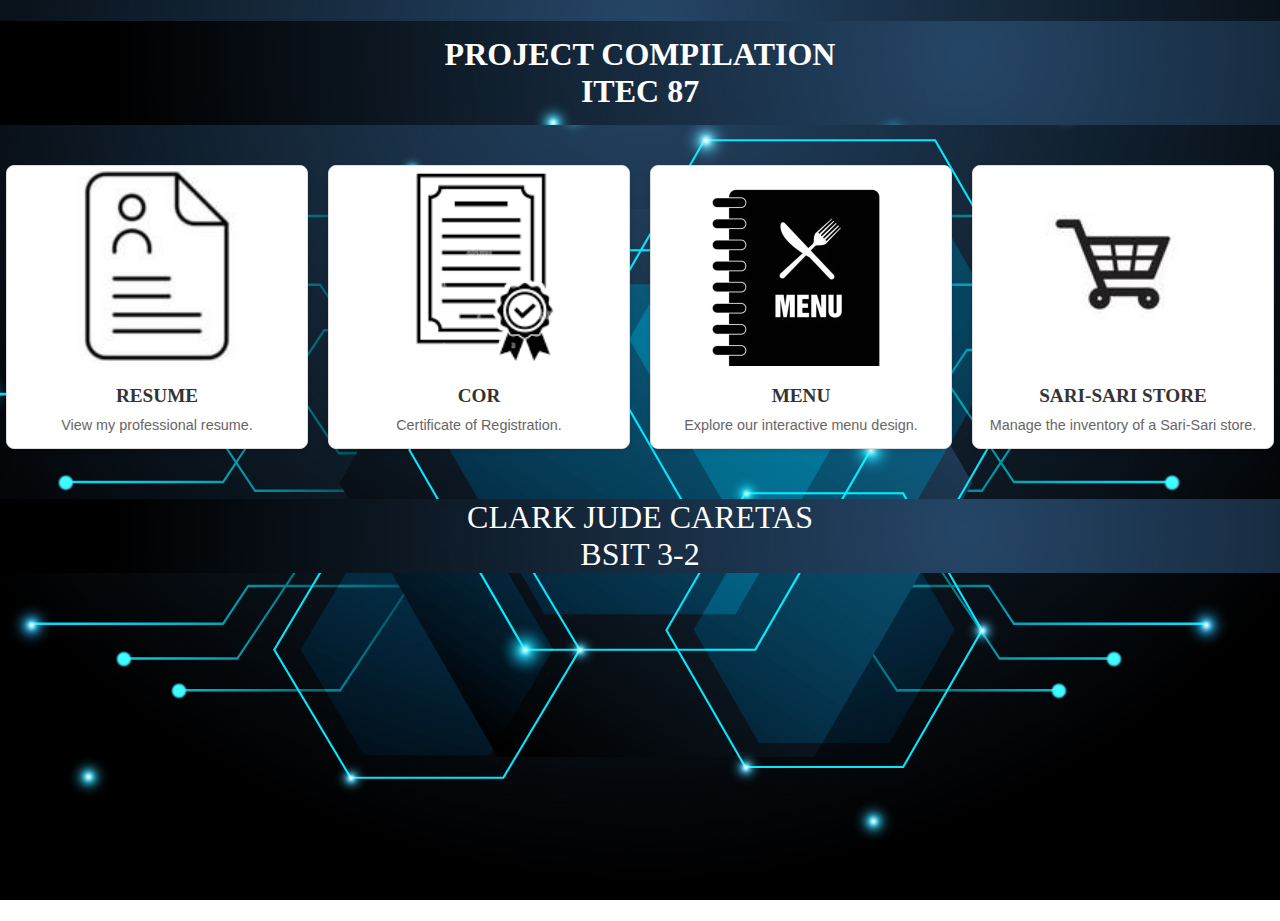
<file: index.html>
<!DOCTYPE html>
<html lang="en">
<head>
    <meta charset="UTF-8">
    <meta name="viewport" content="width=device-width, initial-scale=1.0">
    <title>Project Compilation</title>
    <style>
        body {
            font-family: Arail, Sans-Serif;
			background-image: url('bg.jpg');
			background-repeat: no-repeat;
			background-position: center;
			margin: 0;
			padding: 0;  
			height: 100vh;
			background-size: cover;
			background-attachment: fixed;
            text-align: center;
        }
        .container {
            display: flex;
            flex-wrap: wrap;
            justify-content: center;
            gap: 20px;
            margin-top: 20px;
        }
        .card {
            background-color: #fff;
            border: 1px solid #ddd;
            border-radius: 8px;
            box-shadow: 0 2px 4px rgba(0,0,0,0.1);
            overflow: hidden;
            width: 300px;
            text-decoration: none;
            color: #333;
            transition: transform 0.2s, box-shadow 0.2s;
        }
        .card:hover {
            transform: scale(1.05);
            box-shadow: 0 4px 8px rgba(0,0,0,0.2);
        }
        .card img {
            width: 100%;
            height: 200px;
            object-fit: cover;
        }
        .card-content {
            padding: 15px;
        }
        .card-title {
			font-family: Verdana;
            font-size: 1.2em;
            margin: 0 0 10px;
            font-weight: bold;
        }
        .card-description {
            font-size: 0.9em;
            color: #666;
        }
        h1 {
            font-size: 32px;
            margin-bottom: 40px;
			background-image: url('bg.jpg');
			padding: 15px;
			color: white;	
			font-family: Cambria;			
        }
		
		footer{
		font-size: 32px;
		background-image: url('bg.jpg');
		color: white;
		margin-top: 50px;
		padding: px;
		font-family: Cambria;
		}
		
    </style>
</head>
<body>
    <h1>PROJECT COMPILATION <br>ITEC 87</h1>
    <div class="container">
        <a href="CARETAS_RESUME/index.html" class="card">
            <img src="resume.jpg" alt="Resume">
            <div class="card-content">
                <div class="card-title">RESUME</div>
                <div class="card-description">View my professional resume.</div>
            </div>
        </a>
        <a href="CARETAS_COR/index.html" class="card">
            <img src="cor.jpg" alt="COR">
            <div class="card-content">
                <div class="card-title">COR</div>
                <div class="card-description">Certificate of Registration.</div>
            </div>
        </a>
        <a href="CARETAS_MENU/index.html" class="card">
            <img src="menu.jpg" alt="MENU">
            <div class="card-content">
                <div class="card-title">MENU</div>
                <div class="card-description">Explore our interactive menu design.</div>
            </div>
        </a>
        <a href="CARETAS_SARI-SARI/index.html" class="card">
            <img src="cart.jpg">
			<div class="card-content">
                <div class="card-title">SARI-SARI STORE</div>
                <div class="card-description">Manage the inventory of a Sari-Sari store.</div>
            </div>
        </a>
    </div>
	
<footer>
  <p>CLARK JUDE CARETAS <br>BSIT 3-2</p>
</footer>	
	
	
</body>
</html>
</file>
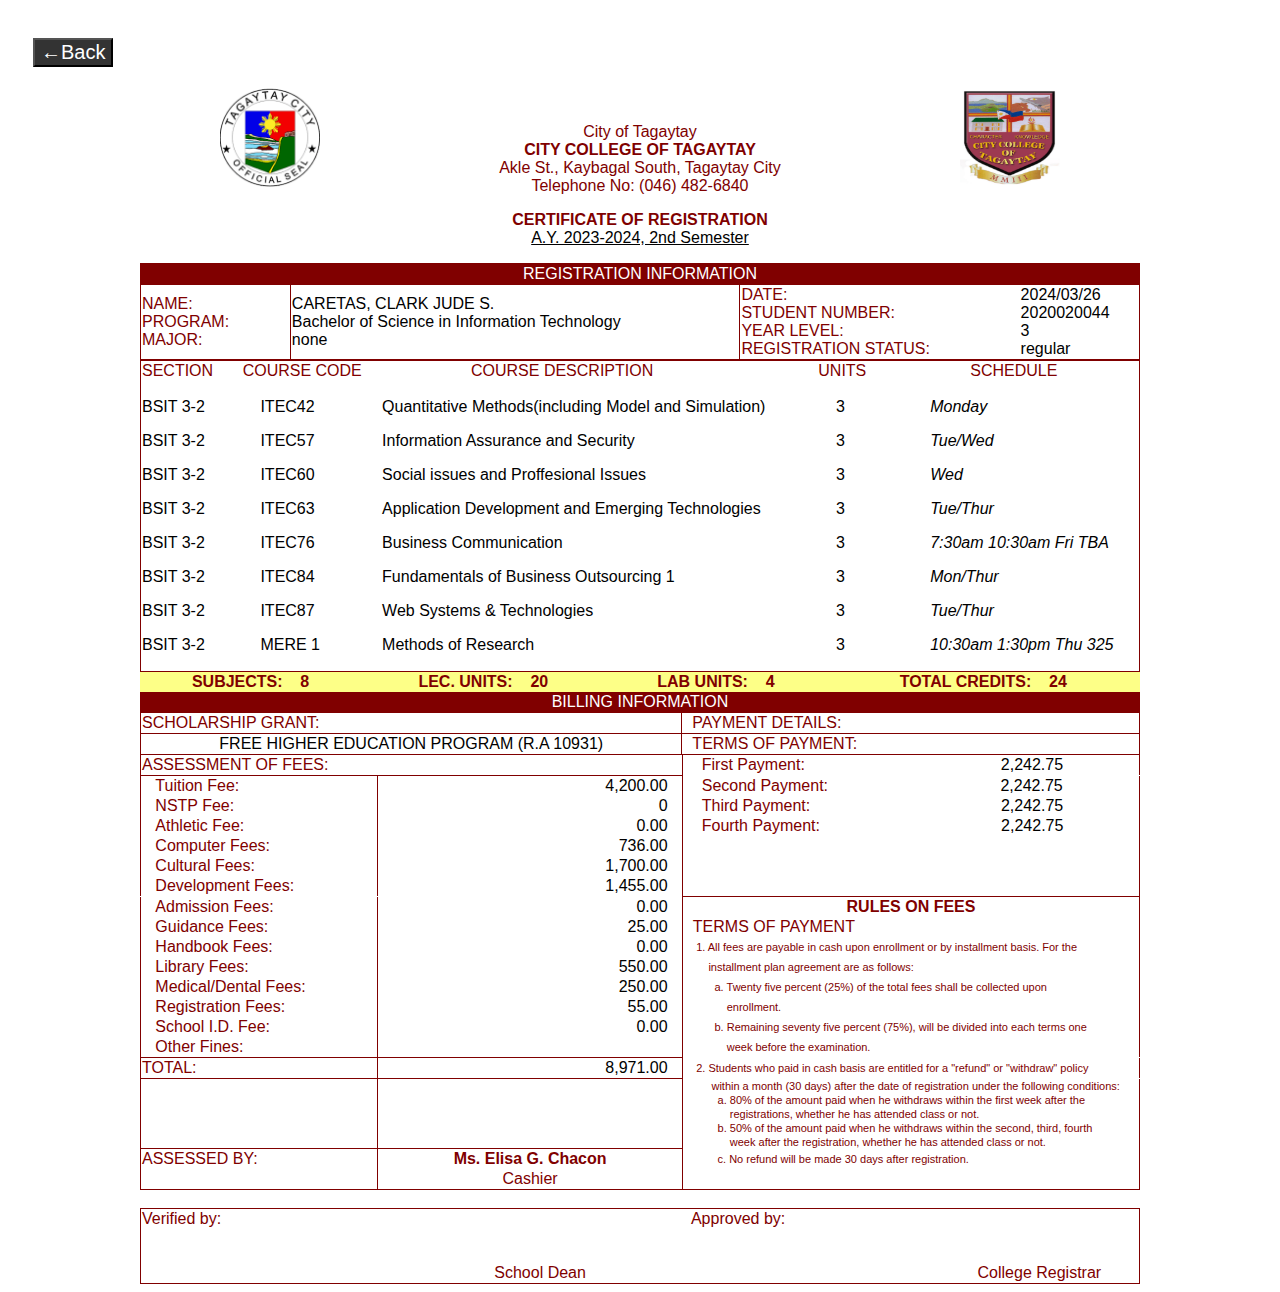
<file: CARETAS_COR/index.html>
<!DOCTYPE html>
<html lang="en">
<head>
    
	<meta charset="UTF-8">
    <meta name="viewport" content="width=device-width, initial-scale=1.0">
    <title>COR</title>
<link href= "COR.css" rel="stylesheet" type="text/css">

</head>

<button onclick="javascript:history.back()" class="back-button" style="font-size: 20px; background-color:#333; color:white; margin-left: 25px; margin-top: 30px" >←Back</button>

<body>

<div class="certificate">

	<div class="upper-right-image">
        <img src="cct.jpeg" alt="Image" width="100" height="100">
    </div>
	
	<div class="upper-left-image">
        <img src="cot.jpeg" alt="Image" width="100" height="100">
    </div>
</div> 

        <center><p style="color: maroon;">City of Tagaytay<br/>
        <b>CITY COLLEGE OF TAGAYTAY</b><br/>
        Akle St., Kaybagal South, Tagaytay City<br/>
        Telephone No: (046) 482-6840</p>
        <p><b style="color: maroon;">CERTIFICATE OF REGISTRATION</b><br>
        <u>A.Y. 2023-2024, 2nd Semester</u></p></center>
   
    
<table border="1" align="center" width="1000" style="border-collapse: collapse; border-color: maroon; border-style: solid maroon;">
    
	<tr style="text-align: center; background-color: maroon; color: white;">
        <td colspan="4">REGISTRATION INFORMATION</td>
    </tr>
    <tr>
        <td style="width: 15%; color: maroon;">
		NAME:<br>
        PROGRAM:<br>
        MAJOR:
		</td>
        
        <td style="width: 45%;">
		CARETAS, CLARK JUDE S.<br>
        Bachelor of Science in Information Technology<br>
        none
		</td>
        
        <td style="width: 28%; color: maroon; border-right: hidden;">
		DATE:<br>
        STUDENT NUMBER:<br>
        YEAR LEVEL:<br>
		REGISTRATION STATUS:
		</td>
		
		<td style="width: 45%;">
		2024/03/26<br>
        2020020044<br>
        3<br>
		regular
		</td>

    </tr>
</table>  

<table align="center" width="1000" style="border-collapse: collapse; border: 1px solid maroon;">
    <tr>
        <td style="color: maroon; " >SECTION</td>
        <td style="color: maroon;">&nbsp;&nbsp;&nbsp;&nbsp;COURSE CODE</td>                    
        <td style="color: maroon;">&nbsp;&nbsp;&nbsp;&nbsp;&nbsp;&nbsp;&nbsp;&nbsp;&nbsp;&nbsp;
		&nbsp;&nbsp;&nbsp;&nbsp;&nbsp;&nbsp;&nbsp;&nbsp;&nbsp;COURSE DESCRIPTION</td>
        <td style="color: maroon;">UNITS &nbsp;&nbsp;&nbsp;&nbsp;&nbsp;&nbsp;&nbsp;&nbsp;&nbsp;&nbsp;</td>
        <td style="color: maroon;">&nbsp;&nbsp;&nbsp;&nbsp;&nbsp;&nbsp;&nbsp;&nbsp;&nbsp;SCHEDULE</td>
    </tr>               
    <tr>
        <td>
            <p>BSIT 3-2</p>
            <p>BSIT 3-2</p>
            <p>BSIT 3-2</p>
            <p>BSIT 3-2</p>
            <p>BSIT 3-2</p>
            <p>BSIT 3-2</p>
            <p>BSIT 3-2</p>
            <p>BSIT 3-2</p>
        </td>
        
        <td>
            <p> &nbsp;&nbsp;&nbsp;&nbsp;&nbsp;&nbsp;&nbsp;&nbsp;ITEC42</p>              
            <p> &nbsp;&nbsp;&nbsp;&nbsp;&nbsp;&nbsp;&nbsp;&nbsp;ITEC57</p>
            <p> &nbsp;&nbsp;&nbsp;&nbsp;&nbsp;&nbsp;&nbsp;&nbsp;ITEC60</p>
            <p> &nbsp;&nbsp;&nbsp;&nbsp;&nbsp;&nbsp;&nbsp;&nbsp;ITEC63</p>
            <p> &nbsp;&nbsp;&nbsp;&nbsp;&nbsp;&nbsp;&nbsp;&nbsp;ITEC76</p>
            <p> &nbsp;&nbsp;&nbsp;&nbsp;&nbsp;&nbsp;&nbsp;&nbsp;ITEC84</p>
            <p> &nbsp;&nbsp;&nbsp;&nbsp;&nbsp;&nbsp;&nbsp;&nbsp;ITEC87</p>
            <p> &nbsp;&nbsp;&nbsp;&nbsp;&nbsp;&nbsp;&nbsp;&nbsp;MERE 1</p>
        </td>
        
        <td>                    
            <p>Quantitative Methods(including Model and Simulation)</p>
            <p>Information Assurance and Security</p>
            <p>Social issues and Proffesional Issues</p>
            <p>Application Development and Emerging Technologies </p>
            <p>Business Communication</p>
            <p>Fundamentals of Business Outsourcing 1</p>
            <p>Web Systems & Technologies</p>
            <p>Methods of Research</p>
        </td>
        
        <td>
            <p> &nbsp &nbsp 3</p>                  
            <p> &nbsp &nbsp 3</p>
            <p> &nbsp &nbsp 3</p>
            <p> &nbsp &nbsp 3</p>
            <p> &nbsp &nbsp 3</p>
            <p> &nbsp &nbsp 3</p>
            <p> &nbsp &nbsp 3</p>
            <p> &nbsp &nbsp 3</p>
        </td>
		
		<td>
            <p><i>Monday</i></p>
			<p><i>Tue/Wed</i></p>			
            <p><i>Wed</i></p>
			<p><i>Tue/Thur</i></p>
			<p><i>7:30am 10:30am Fri TBA</i></p>
			<p><i>Mon/Thur</i></p>
			<p><i>Tue/Thur</</i></p>
			<p><i>10:30am 1:30pm Thu 325

</i></p>
        </td>		
    </tr>  
</table>
          			
<table border="0" align="center" width="1000" style="border-collapse: collapse;">
    <tr>
        <th style="background-color: #FDFF87; color: maroon;"><strong>SUBJECTS:  &nbsp;&nbsp;&nbsp;8</strong></th>
        <th style="background-color: #FDFF87; color: maroon;"><strong>LEC. UNITS:  &nbsp;&nbsp;&nbsp;20</strong></th>
        <th style="background-color: #FDFF87; color: maroon;"><strong>LAB UNITS:  &nbsp;&nbsp;&nbsp;4</strong></th>
        <th style="background-color: #FDFF87; color: maroon;"><strong>TOTAL CREDITS:  &nbsp;&nbsp;&nbsp;24</strong></th>
    </tr>               
</table>

<table border="0" align="center" width="1000" style="border-collapse: collapse;">
    <tr style="text-align: center; background-color: maroon; color: white;">
        <td colspan="4">BILLING INFORMATION</td>
    </tr>
</table>

<table border="1" align="center" width="1000" style="border-collapse: collapse; border-color: maroon;">
    
                <tr>
                    <td style="border-bottom: hidden; color: maroon">SCHOLARSHIP GRANT:</td>
                    <td style="border-bottom: hidden; width:45.8%; color: maroon;">&nbsp;&nbsp;PAYMENT DETAILS:</td>
                </tr>
</table>	
			
<table border="1" align="center" width="1000" style="border-collapse: collapse; border-color: maroon;">
                <tr>
                    <td style="border-top:show; border-right: show; border-bottom: show; color: black; text-align: center">FREE HIGHER EDUCATION PROGRAM (R.A 10931)</td>
					
                    <td  style="color: maroon; border-bottom: show; width:45.8%; border-left: show;">&nbsp;&nbsp;TERMS OF PAYMENT:</td>
            
                </tr>
</table>  
        
<table border="1" align="center" width="1000" style="border-collapse: collapse; border-color: maroon;">					
				<tr>
                    <td style="border-top:hidden; width:23.75%; border-right: hidden; border-bottom: hidden; color: maroon "> ASSESSMENT OF FEES:</td>
					<td style="border:1px solid maroon; border-bottom: hidden; width:30.5%;border-top: hidden;text-align:right"></td>
                    <td style="border:1px solid maroon; border-bottom: hidden; border-top: hidden;  color: maroon">&nbsp;&nbsp;&nbsp;&nbsp;First Payment:</td>
                    <td style="border-top:hidden; border-bottom: hidden; border-left: hidden;  border-right: show;">&nbsp;&nbsp;&nbsp;&nbsp;&nbsp;&nbsp;&nbsp;&nbsp;&nbsp;&nbsp;&nbsp;&nbsp;&nbsp;&nbsp;&nbsp;&nbsp;&nbsp;&nbsp;&nbsp;&nbsp;&nbsp;&nbsp;&nbsp;&nbsp;&nbsp;&nbsp;&nbsp;&nbsp;&nbsp;&nbsp;&nbsp;&nbsp;&nbsp;&nbsp;2,242.75</td>
                </tr>
</table>

<table border="1" align="center" width="1000" style="border-collapse: collapse; border-color: maroon;">					
				<tr>
                    <td style="border-top:show; width:23.75%; border-bottom: hidden; text-align:left; color: maroon">&nbsp;&nbsp;&nbsp;Tuition Fee:</td>
                    <td style="border:1px solid maroon; border-bottom: hidden; width:30.5%;border-top: show; text-align:right">4,200.00&nbsp;&nbsp;&nbsp;</td>
                    <td style="border:1px solid maroon; border-bottom: hidden; border-top: hidden; border-right: hidden;  color: maroon">&nbsp;&nbsp;&nbsp;&nbsp;Second Payment:</td>
                    <td style="border-top:hidden; border-bottom: hidden; border-left: hidden;">2,242.75</td>
                </tr>
</table>

<table border="1" align="center" width="1000" style="border-collapse: collapse; border-color: maroon;">				
				<tr>
                    <td style="border-top:hidden;width:23.75%; border-bottom: hidden; text-align:left; color: maroon">&nbsp;&nbsp;&nbsp;NSTP Fee:</td>
                    <td style="border:1px solid maroon;width:30.5%;border-top: hidden;text-align:right; border-bottom: hidden;">0&nbsp;&nbsp;&nbsp;</td>
                    <td style="border:1px solid maroon;border-top: hidden;border-right: hidden; border-bottom: hidden; color: maroon">&nbsp;&nbsp;&nbsp;&nbsp;Third Payment:</td>
                    <td style="border-top:hidden;border-left: hidden; border-bottom: hidden;">&nbsp;&nbsp;&nbsp;&nbsp;&nbsp;&nbsp;&nbsp;&nbsp;&nbsp;&nbsp;&nbsp;&nbsp;&nbsp;&nbsp;&nbsp;&nbsp;&nbsp;&nbsp;&nbsp;&nbsp;&nbsp;&nbsp;&nbsp;&nbsp;&nbsp;&nbsp;&nbsp;&nbsp;&nbsp;&nbsp;&nbsp;&nbsp;2,242.75</td>
                </tr> 
 </table>
 
 <table border="1" align="center" width="1000" style="border-collapse: collapse; border-color: maroon;">
 <tr>
                    <td style="border-top:hidden;width:23.75%; border-bottom: hidden; text-align:left; color: maroon">&nbsp;&nbsp;&nbsp;Athletic Fee:</td>
                    <td style="border:1px solid maroon;width:30.5%;border-top: hidden;text-align:right; border-bottom: hidden;">0.00&nbsp;&nbsp;&nbsp;</td>
                    <td style="border:1px solid maroon;border-top:hidden ;border-right: hidden; border-bottom: hidden;  color: maroon">&nbsp;&nbsp;&nbsp;&nbsp;Fourth Payment:</td>
                    <td style="border-top:hidden;border-left: hidden; border-bottom: hidden;">&nbsp;&nbsp;&nbsp;&nbsp;&nbsp;&nbsp;&nbsp;&nbsp;&nbsp;&nbsp;&nbsp;&nbsp;&nbsp;&nbsp;&nbsp;&nbsp;&nbsp;&nbsp;&nbsp;&nbsp;&nbsp;&nbsp;&nbsp;&nbsp;&nbsp;&nbsp;&nbsp;&nbsp;2,242.75</td>
                </tr> 
 </table>
 
 <table border="1" align="center" width="1000" style="border-collapse: collapse; border-color: maroon;">
 <tr>
                    <td style="border-top:hidden; border-bottom: hidden; width:23.75%; text-align:left; color: maroon" >&nbsp;&nbsp;&nbsp;Computer Fees:</td>
                    <td style="border:1px solid maroon; border-bottom: hidden; width:30.5%;border-top: hidden;text-align:right">736.00&nbsp;&nbsp;&nbsp;</td>
                    <td style="border:1px solid maroon; border-bottom: hidden; border-top:hidden ;border-right: hidden; "></td>
                    <td style="border-top:hidden;border-left: hidden; border-bottom: hidden; "></td>
                </tr> 
 </table>
 
 <table border="1" align="center" width="1000" style="border-collapse: collapse; border-color: maroon;">
 <tr>
                    <td style="border-top:hidden; border-bottom: hidden; width:23.75%; text-align:left; color: maroon" >&nbsp;&nbsp;&nbsp;Cultural Fees:</td>
                    <td style="border:1px solid maroon; border-bottom: hidden; width:30.5%;border-top: hidden;text-align:right">1,700.00 &nbsp;&nbsp;</td>
                    <td style="border:1px solid maroon; border-bottom: hidden; border-top:hidden ;border-right: hidden;"></td>
                    <td style="border-top:hidden;border-left: hidden; border-bottom: hidden; "></td>
                </tr> 
 </table>
 
 <table border="1" align="center" width="1000" style="border-collapse: collapse; border-color: maroon;">
 <tr>
                    <td style="border-top:hidden; border-bottom: hidden; width:23.75%; text-align:left; color: maroon" >&nbsp;&nbsp;&nbsp;Development Fees:</td>
                    <td style="border:1px solid maroon; border-bottom: hidden; width:30.5%;border-top: hidden;text-align:right">1,455.00 &nbsp;&nbsp;</td>
                    <td style="border:1px solid maroon; border-bottom: show; border-top:hidden ;border-right: hidden;"></td>
                    <td style="border-top:hidden; border-left: hidden; border-bottom: show; "></td>
                </tr> 
 </table>
 
 <table border="1" align="center" width="1000" style="border-collapse: collapse; border-color: maroon;">
 <tr>
                    <td style="border-top:hidden; border-bottom: hidden; width:23.75%; text-align:left; color: maroon" >&nbsp;&nbsp;&nbsp;Admission Fees:</td>
					<td style="border:1px solid maroon; border-bottom: hidden; width:30.5%; border-top: hidden; text-align:right">0.00 &nbsp;&nbsp;</td>
                    <td style="border-bottom: hidden; border-left: show;  color: maroon; text-align: center; border-top: hidden;"><b>RULES ON FEES</b></td>
                </tr>
 </table>
 
 <table border="1" align="center" width="1000" style="border-collapse: collapse; border-color: maroon;">
 <tr>
                    <td style="border-top: hidden; border-bottom: hidden; width: 23.75%; text-align:left; color: maroon" >&nbsp;&nbsp;&nbsp;Guidance Fees:</td>
					<td style="border: 1px solid maroon; border-bottom: hidden; width:30.5%; border-top: hidden; text-align: right">25.00 &nbsp;&nbsp;</td>
                    <td style="border-bottom: hidden; border-left: show; color: maroon; text-align: center; border-top: hidden;  text-align: left"> &nbsp;&nbsp;TERMS OF PAYMENT<br></td>
                </tr>
 </table>

<table border="1" align="center" width="1000" style="border-collapse: collapse; border-color: maroon;">
 <tr>
                    <td style="border-top: hidden; border-bottom: hidden; width: 23.75%; text-align:left; color: maroon" >&nbsp;&nbsp;&nbsp;Handbook Fees:</td>
					<td style="border: 1px solid maroon; border-bottom: hidden; width:30.5%; border-top: hidden; text-align: right">0.00 &nbsp;&nbsp;</td>					
					<td style="border-bottom: hidden; border-left: show; color: maroon; text-align: center; border-top: hidden; text-align: left; font-size: 11px">&nbsp;&nbsp;&nbsp;&nbsp;1. All fees are payable in cash upon enrollment or by installment basis. For the</td>
				</tr>
</table>

<table border="1" align="center" width="1000" style="border-collapse: collapse; border-color: maroon;">
 <tr>
                    <td style="border-top: hidden; border-bottom: hidden; width: 23.75%; text-align:left; color: maroon" >&nbsp;&nbsp;&nbsp;Library Fees:</td>
					<td style="border: 1px solid maroon; border-bottom: hidden; width:30.5%; border-top: hidden; text-align: right">550.00 &nbsp;&nbsp;</td>					
					<td style="border-bottom: hidden; border-left: show; color: maroon; text-align: center; border-top: hidden; text-align: left; font-size: 11px">&nbsp;&nbsp;&nbsp;&nbsp;&nbsp;&nbsp;&nbsp;&nbsp;installment plan agreement are as follows:</td>
				</tr>
</table>

<table border="1" align="center" width="1000" style="border-collapse: collapse; border-color: maroon;">
 <tr>
                    <td style="border-top: hidden; border-bottom: hidden; width: 23.75%; text-align:left; color: maroon" >&nbsp;&nbsp;&nbsp;Medical/Dental Fees:</td>
					<td style="border: 1px solid maroon; border-bottom: hidden; width:30.5%; border-top: hidden; text-align: right">250.00 &nbsp;&nbsp;</td>					
					<td style="border-bottom: hidden; border-left: show; color: maroon; text-align: center; border-top: hidden; text-align: left; font-size: 11px">&nbsp;&nbsp;&nbsp;&nbsp;&nbsp;&nbsp;&nbsp;&nbsp;&nbsp;&nbsp;a. Twenty five percent (25%) of the total fees shall be collected upon</td>
				</tr>
</table>

<table border="1" align="center" width="1000" style="border-collapse: collapse; border-color: maroon;">
 <tr>
                    <td style="border-top: hidden; border-bottom: hidden; width: 23.75%; text-align:left; color: maroon" >&nbsp;&nbsp;&nbsp;Registration Fees:</td>
					<td style="border: 1px solid maroon; border-bottom: hidden; width:30.5%; border-top: hidden; text-align: right">55.00 &nbsp;&nbsp;</td>					
					<td style="border-bottom: hidden; border-left: show; color: maroon; text-align: center; border-top: hidden; text-align: left; font-size: 11px">&nbsp;&nbsp;&nbsp;&nbsp;&nbsp;&nbsp;&nbsp;&nbsp;&nbsp;&nbsp;&nbsp;&nbsp;&nbsp;&nbsp;enrollment.</td>
				</tr>
</table>

<table border="1" align="center" width="1000" style="border-collapse: collapse; border-color: maroon;">
 <tr>
                    <td style="border-top: hidden; border-bottom: hidden; width: 23.75%; text-align:left; color: maroon" >&nbsp;&nbsp;&nbsp;School I.D. Fee:</td>
					<td style="border: 1px solid maroon; border-bottom: hidden; width:30.5%; border-top: hidden; text-align: right">0.00&nbsp;&nbsp;&nbsp;</td>					
					<td style="border-bottom: hidden; border-left: show; color: maroon; text-align: center; border-top: hidden; text-align: left; font-size: 11px">&nbsp;&nbsp;&nbsp;&nbsp;&nbsp;&nbsp;&nbsp;&nbsp;&nbsp;&nbsp;b. Remaining seventy five percent (75%), will be divided into each terms one</td>
				</tr>
</table>

<table border="1" align="center" width="1000" style="border-collapse: collapse; border-color: maroon;">
 <tr>
                    <td style="border-top: hidden; border-bottom: show; width: 23.75%; text-align:left; color: maroon" >&nbsp;&nbsp;&nbsp;Other Fines:</td>
					<td style="border: 1px solid maroon; border-bottom: show; width:30.5%; border-top: hidden; text-align: right"></td>					
					<td style="border-bottom: hidden; border-left: show; color: maroon; text-align: center; border-top: hidden; text-align: left; font-size: 11px">&nbsp;&nbsp;&nbsp;&nbsp;&nbsp;&nbsp;&nbsp;&nbsp;&nbsp;&nbsp;&nbsp;&nbsp;&nbsp;&nbsp;week before the examination.
</td>
				</tr>
</table>

<table border="1" align="center" width="1000" style="border-collapse: collapse; border-color: maroon;">
 <tr>
                    <td style="border-top: hidden; border-bottom: show; width: 23.75%; text-align:left; color: maroon" >TOTAL:</td>
					<td style="border: 1px solid maroon; border-bottom: show; width:30.5%; border-top: hidden; text-align: right">8,971.00 &nbsp;&nbsp;</td>					
					<td style="border-bottom: hidden; border-left: show; color: maroon; text-align: center; border-top: hidden; text-align: left; font-size: 11px">&nbsp;&nbsp;&nbsp;&nbsp;2. Students who paid in cash basis are entitled for a "refund" or "withdraw" policy</td>
				</tr>
</table>

<table border="1" align="center" width="1000" style="border-collapse: collapse; border-color: maroon;">
 <tr>
                    <td style="border-top: hidden; border-bottom: hidden; width: 23.75%; text-align:left; color: maroon" ></td>
					<td style="border: 1px solid maroon; border-bottom: hidden; width:30.5%; border-top: hidden; text-align: right"></td>					
					<td style="border-bottom: hidden; border-left: show; color: maroon; text-align: center; border-top: hidden; text-align: left; font-size: 11px">&nbsp;&nbsp;&nbsp;&nbsp;&nbsp;&nbsp;&nbsp;&nbsp within a month (30 days) after the date of registration under the following conditions:</td>
				</tr>
</table>

<table border="1" align="center" width="1000" style="border-collapse: collapse; border-color: maroon;">
 <tr>
                    <td style="border-top: hidden; border-bottom: hidden; width: 23.75%; text-align:left; color: maroon" ></td>
					<td style="border: 1px solid maroon; border-bottom: hidden; width:30.5%; border-top: hidden; text-align: right"></td>					
					<td style="border-bottom: hidden; border-left: show; color: maroon; text-align: center; border-top: hidden; text-align: left; font-size: 11px">&nbsp;&nbsp;&nbsp;&nbsp;&nbsp;&nbsp;&nbsp;&nbsp;&nbsp;&nbsp  a. 80% of the amount paid when he withdraws within the first week after the</td>
				</tr>
</table> 

<table border="1" align="center" width="1000" style="border-collapse: collapse; border-color: maroon;">
 <tr>
                    <td style="border-top: hidden; border-bottom: hidden; width: 23.75%; text-align:left; color: maroon" ></td>
					<td style="border: 1px solid maroon; border-bottom: hidden; width:30.5%; border-top: hidden; text-align: right"></td>					
					<td style="border-bottom: hidden; border-left: show; color: maroon; text-align: center; border-top: hidden; text-align: left; font-size: 11px">&nbsp;&nbsp;&nbsp;&nbsp;&nbsp;&nbsp;&nbsp;&nbsp;&nbsp;&nbsp;&nbsp;&nbsp;&nbsp;&nbsp; registrations, whether he has attended class or not.</td>
				</tr>
</table>

<table border="1" align="center" width="1000" style="border-collapse: collapse; border-color: maroon;">
 <tr>
                    <td style="border-top: hidden; border-bottom: hidden; width: 23.75%; text-align:left; color: maroon" ></td>
					<td style="border: 1px solid maroon; border-bottom: hidden; width:30.5%; border-top: hidden; text-align: right"></td>					
					<td style="border-bottom: hidden; border-left: show; color: maroon; text-align: center; border-top: hidden; text-align: left; font-size: 11px">&nbsp;&nbsp;&nbsp;&nbsp;&nbsp;&nbsp;&nbsp;&nbsp;&nbsp;&nbsp  b. 50% of the amount paid when he withdraws within the second, third, fourth</td>
				</tr>
</table> 

<table border="1" align="center" width="1000" style="border-collapse: collapse; border-color: maroon;">
 <tr>
                    <td style="border-top: hidden; border-bottom: show; width: 23.75%; text-align:left; color: maroon" ></td>
					<td style="border: 1px solid maroon; border-bottom: show; width:30.5%; border-top: hidden; text-align: right"></td>					
					<td style="border-bottom: hidden; border-left: show; color: maroon; text-align: center; border-top: hidden; text-align: left; font-size: 11px">&nbsp;&nbsp;&nbsp;&nbsp;&nbsp;&nbsp;&nbsp;&nbsp;&nbsp;&nbsp;&nbsp;&nbsp;&nbsp;&nbsp; week after the registration, whether he has attended class or not.</td>
				</tr>
</table>

<table border="1" align="center" width="1000" style="border-collapse: collapse; border-color: maroon;">
 <tr>
                    <td style="border-top: hidden; border-bottom: hidden; width: 23.75%; text-align:left; color: maroon" >ASSESSED BY: </td>
					<td style="border: 1px solid maroon; border-bottom: hidden; width:30.5%; border-top: hidden; text-align: center; color: maroon;"><b>Ms. Elisa G. Chacon</b></td>					
					<td style="border-bottom: hidden; border-left: show; color: maroon; text-align: center; border-top: hidden; text-align: left; font-size: 11px">&nbsp;&nbsp;&nbsp;&nbsp;&nbsp;&nbsp;&nbsp;&nbsp;&nbsp;&nbsp c. No refund will be made 30 days after registration.</td>
				</tr>
</table>

<table border="1" align="center" width="1000" style="border-collapse: collapse; border-color: maroon;">
 <tr>
                    <td style="border-top: hidden; border-bottom: show; width: 23.75%; text-align:left; color: maroon" ></td>
					<td style="border: 1px solid maroon; border-bottom: show; width:30.5%; border-top: hidden; text-align: center; color: maroon;">Cashier</td>					
					<td style="border-bottom: show; border-left: show; color: maroon; text-align: center; border-top: hidden; text-align: left; font-size: 11px"></td>
				</tr>
</table>
<br>

<table border="1" align="center" width="1000" style="border-collapse: collapse; border-color: maroon; border-style: solid maroon;">
   
    <tr>
        <td style="width: 25%; color: maroon; border-right: hidden;">
		Verified by:<br>
        <br>
        <br>
		<br>
		</td>
        
        <td style="width: 30%; text-align: center; color: maroon; border-right: hidden;">
		<br>
        <br>
		<br>
        School Dean
		</td>
        
        <td style="width: 25%; color: maroon; border-right: hidden;">
		Approved by:<br>
        <br>
        <br>
		<br>
		</td>
		
		<td style="width: 25%; text-align: center; color: maroon;">
		<br>
        <br>
		<br>
        College Registrar
		</td>

    </tr>
</table>  






</body>
</html>
</file>
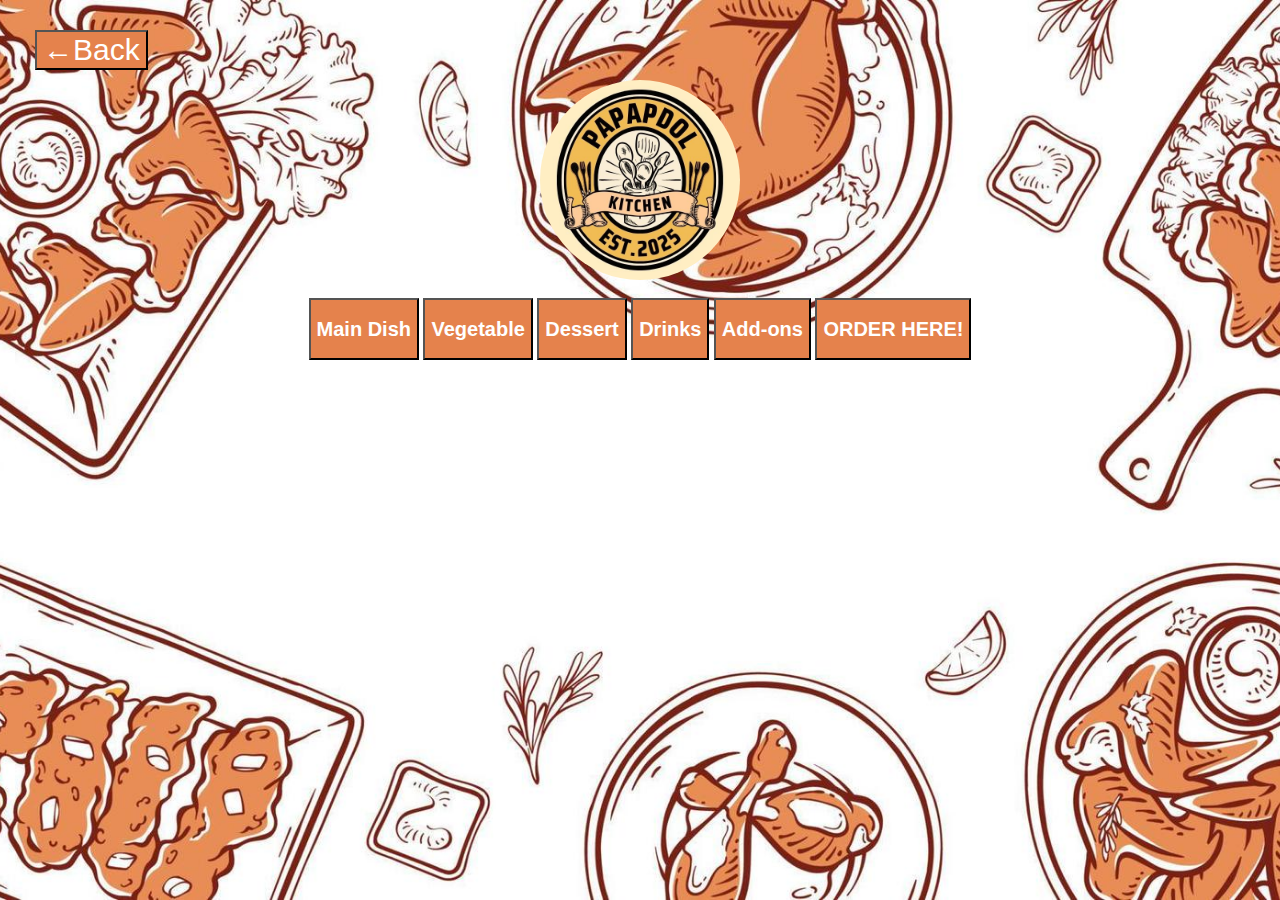
<file: CARETAS_MENU/index.html>
<!DOCTYPE html>
<html lang="en">
<head>
<meta charset="UTF-8">
<meta name="viewport" content="width=device-width, initial-scale=1.0">
<title>Restaurant</title>
<link rel="stylesheet" href="menu.css"> 

</head>

<button onclick="javascript:history.back()" class="back-button" style="font-size: 30px; background-color:#E5824C; color:white; margin-left: 35px; margin-top: 30px" >←Back</button>

<body>

<div class="logo">
    <img src="logo.jpg">
  </div>
<br>

<nav>
  <center>
	<button onclick="toggleActive(this); showMenu('mainDish');" style="background-color: #E5824C; color: white"><h2>Main Dish</h2></button>
    <button onclick="toggleActive(this); showMenu('vegetable');" style="background-color: #E5824C; color: white"><h2>Vegetable</h2></button>
    <button onclick="toggleActive(this); showMenu('dessert');" style="background-color: #E5824C; color: white"><h2>Dessert</h2></button>
    <button onclick="toggleActive(this); showMenu('drinks');" style="background-color: #E5824C; color: white"><h2>Drinks</h2></button>
    <button onclick="toggleActive(this); showMenu('addons');" style="background-color: #E5824C; color: white"><h2>Add-ons</h2></button>
    <button onclick="toggleActive(this); showMenu('order');" style="background-color: #E5824C; color: white"><h2>ORDER HERE!</h2></button>
  </center>
</nav>

<div id="mainDish" class="menu-type" style="display: none;">
  <center><h2>Main Dish</h2></center>
  <div class="menu-container">
    <div class="menu-item">
      <img src="main1.jpg" alt="Beef Steak">
      <h2>Beef Steak</h2>
	  <h3>₱150.00</h3>
    </div>
    <div class="menu-item">
      <img src="main2.jpg" alt="Beef Ribs">
      <h2>Beef Rib</h2>
	  <h3>₱120.00</h3>
    </div>
    <div class="menu-item">
      <img src="main3.jpg" alt="Mushroom Soup">
      <h2>Mushroom Soup</h2>
	  <h3>₱80.00</h3>
    </div>
    <div class="menu-item">
      <img src="main4.jpg" alt="Spicy Pasta">
      <h2>Spicy Pasta</h2>
	  <h3>₱65.00</h3>
    </div>
    <div class="menu-item">
      <img src="main5.jpg" alt="Rice with Tuna">
      <h2>Rice with Tuna</h2> 
	  <h3>₱40.00</h3>
    </div>
  </div>
  <hr>
</div>

<div id="vegetable" class="menu-type" style="display: none;">
  <center><h2>Vegetable</h2></center>
  <div class="menu-container">
    <div class="menu-item">
      <img src="veg1.jpg" alt="Chop Suey">
      <h2>Chop Suey</h2>
	  <h3>₱75.00</h3>
    </div>
    <div class="menu-item">
      <img src="veg2.jpg" alt="Ginataang Langka">
      <h2>Ginataang Langka</h2>
	  <h3>₱80.00</h3>
    </div>
    <div class="menu-item">
      <img src="veg3.jpg" alt="Ginisang Ampalaya">
      <h2>Ginisang Ampalaya</h2>
	  <h3>₱75.00</h3>
    </div>
  </div>
  <hr>
</div>

<div id="dessert" class="menu-type" style="display: none;">
  <center><h2>Dessert</h2></center>
  <div class="menu-container">
    <div class="menu-item">
      <img src="des1.jpg" alt="Chocolate Cake">
      <h2>Chocolate Cake</h2>
	  <h3>₱100.00</h3>
    </div>
    <div class="menu-item">
      <img src="des2.jpg" alt="Churros">
      <h2>Churros</h2>
	  <h3>₱50.00</h3>
    </div>
    <div class="menu-item">
      <img src="des3.jpg" alt="Milk Pudding">
      <h2>Milk Pudding </h2>
	  <h3>₱80.00</h3>
    </div>
  </div>
  <hr>
</div>

<div id="drinks" class="menu-type" style="display: none;">
  <center><h2>Drinks</h2></center>
  <div class="menu-container">
    <div class="menu-item">
      <img src="dri1.jpg" alt="Beer">
      <h2>Beer</h2>
	  <h3>₱90.00</h3>
    </div>
    <div class="menu-item">
      <img src="dri2.jpg" alt="Coke">
      <h2>Coke</h2>
	  <h3>₱50.00</h3>
    </div>
    <div class="menu-item">
      <img src="dri3.jpg" alt="Lemon Juice">
      <h2>Lemon Juice</h2>
	  <h3>₱70.00</h3>
    </div>
  </div>
  <hr>
</div>

<div id="addons" class="menu-type" style="display: none;">
  <center><h2>Add-ons</h2></center>
  <div class="menu-container">
    <div class="menu-item">
      <img src="ad1.jpg" alt="Fries">
      <h2>Fries</h2>
	  <h2>₱40.00</h2>
    </div>
    <div class="menu-item">
      <img src="ad2.jpg" alt="Java Rice">
      <h2>Java Rice</h2>
	  <h3>₱20.00</h3>
    </div>
    <div class="menu-item">
      <img src="ad3.jpg" alt="Onion Rings">
      <h2>Onion Rings</h2>
	  <h3>₱50.00</h3>
    </div>
  </div>
  <hr>
</div>
<br>
<div id="order" class="menu-type" style="display: none;">
    <div class="category">
        <h3 class="category-heading">Main Dish</h3>
        <label><input type="checkbox" class="main-course" value="150"> Beef Steak (₱150.00)</label>
        <input type="number" class="quantity" min="0" value="0"><br>
        <label><input type="checkbox" class="main-course" value="120"> Beef Ribs (₱120.00)</label>
        <input type="number" class="quantity" min="0" value="0"><br>
        <label><input type="checkbox" class="main-course" value="80"> Mushroom Soup (₱80.00)</label>
        <input type="number" class="quantity" min="0" value="0"><br>
        <label><input type="checkbox" class="main-course" value="65"> Spicy Pasta (₱65.00)</label>
        <input type="number" class="quantity" min="0" value="0"><br>
        <label><input type="checkbox" class="main-course" value="40"> Rice with Tuna (₱40.00)</label>
        <input type="number" class="quantity" min="0" value="0"><br>
    </div>

    <div class="category">
        <h3 class="category-heading">Vegetable</h3>
        <label><input type="checkbox" class="drinks" value="75"> Chop Suey (₱75.00)</label>
        <input type="number" class="quantity" min="0" value="0"><br>
        <label><input type="checkbox" class="drinks" value="80"> Ginataang Langka (₱80.00)</label>
        <input type="number" class="quantity" min="0" value="0"><br>
        <label><input type="checkbox" class="drinks" value="75"> Ginisang Ampalaya (₱75.00)</label>
        <input type="number" class="quantity" min="0" value="0"><br>
    </div>

    <div class="category">
        <h3 class="category-heading">Desserts</h3>
        <label><input type="checkbox" class="desserts" value="100"> Chocolate Cake (₱100.00)</label>
        <input type="number" class="quantity" min="0" value="0"><br>
        <label><input type="checkbox" class="desserts" value="50"> Churros (₱50.00)</label>
        <input type="number" class="quantity" min="0" value="0"><br>
        <label><input type="checkbox" class="desserts" value="80"> Milk Pudding (₱80.00)</label>
        <input type="number" class="quantity" min="0" value="0"><br>
    </div>

    <div class="category">
        <h3 class="category-heading">Drinks</h3>
        <label><input type="checkbox" class="desserts" value="90"> Beer (₱90.00)</label>
        <input type="number" class="quantity" min="0" value="0"><br>
        <label><input type="checkbox" class="desserts" value="50"> Coke (₱50.00)</label>
        <input type="number" class="quantity" min="0" value="0"><br>
        <label><input type="checkbox" class="desserts" value="70"> Lemon Juice (₱70.00)</label>
        <input type="number" class="quantity" min="0" value="0"><br>
    </div>

    <div class="category">
        <h3 class="category-heading">Add-Ons</h3>
        <label><input type="checkbox" class="desserts" value="40"> Fries (₱40.00)</label>
        <input type="number" class="quantity" min="0" value="0"><br>
        <label><input type="checkbox" class="desserts" value="20"> Java Rice (₱20.00)</label>
        <input type="number" class="quantity" min="0" value="0"><br>
        <label><input type="checkbox" class="desserts" value="50"> Onion Rings (₱50.00)</label>
        <input type="number" class="quantity" min="0" value="0"><br>
    </div>

    <div class="category">
        <h3>Discount</h3>
        <label><input type="radio" name="discount" value="0" checked> No Discount</label>
        <label><input type="radio" name="discount" value="0.10"> Student (10% off)</label>
        <label><input type="radio" name="discount" value="0.20"> Senior (20% off)</label>
    </div>
		<p class="category">Total Price: ₱<span id="totalPrice">0.00</span></p>
</div>

<script>
    const checkboxes = document.querySelectorAll('input[type="checkbox"]');
    const quantities = document.querySelectorAll('.quantity');
    const discountRadios = document.querySelectorAll('input[name="discount"]');

    checkboxes.forEach(checkbox => {
        checkbox.addEventListener('change', updateTotal);
    });
    quantities.forEach(quantity => {
        quantity.addEventListener('input', updateTotal);
    });
    discountRadios.forEach(radio => {
        radio.addEventListener('change', updateTotal);
    });

    function updateTotal() {
        let totalPrice = 0;
        checkboxes.forEach((checkbox, index) => {
            if (checkbox.checked) {
                const price = parseFloat(checkbox.value);
                const quantity = parseInt(quantities[index].value);
                totalPrice += price * quantity;
            }
        });

        const discount = parseFloat(document.querySelector('input[name="discount"]:checked').value);
        const discountedPrice = totalPrice * (1 - discount);

        document.getElementById('totalPrice').textContent = discountedPrice.toFixed(2);
    }
</script>



<script>
  function toggleActive(btn) {
    var buttons = document.querySelectorAll('button');
    buttons.forEach(function(button) {
      if (button === btn) {
        button.classList.add('active');
      } else {
        button.classList.remove('active');
      }
    });
  }

  function showMenu(menuType) {
    var menuItems = document.querySelectorAll('.menu-type');
    menuItems.forEach(function(menuItem) {
      if (menuItem.id === menuType) {
        menuItem.style.display = 'block';
      } else {
        menuItem.style.display = 'none';
      }
    });
  }

</script>


</body>
</html>
</file>
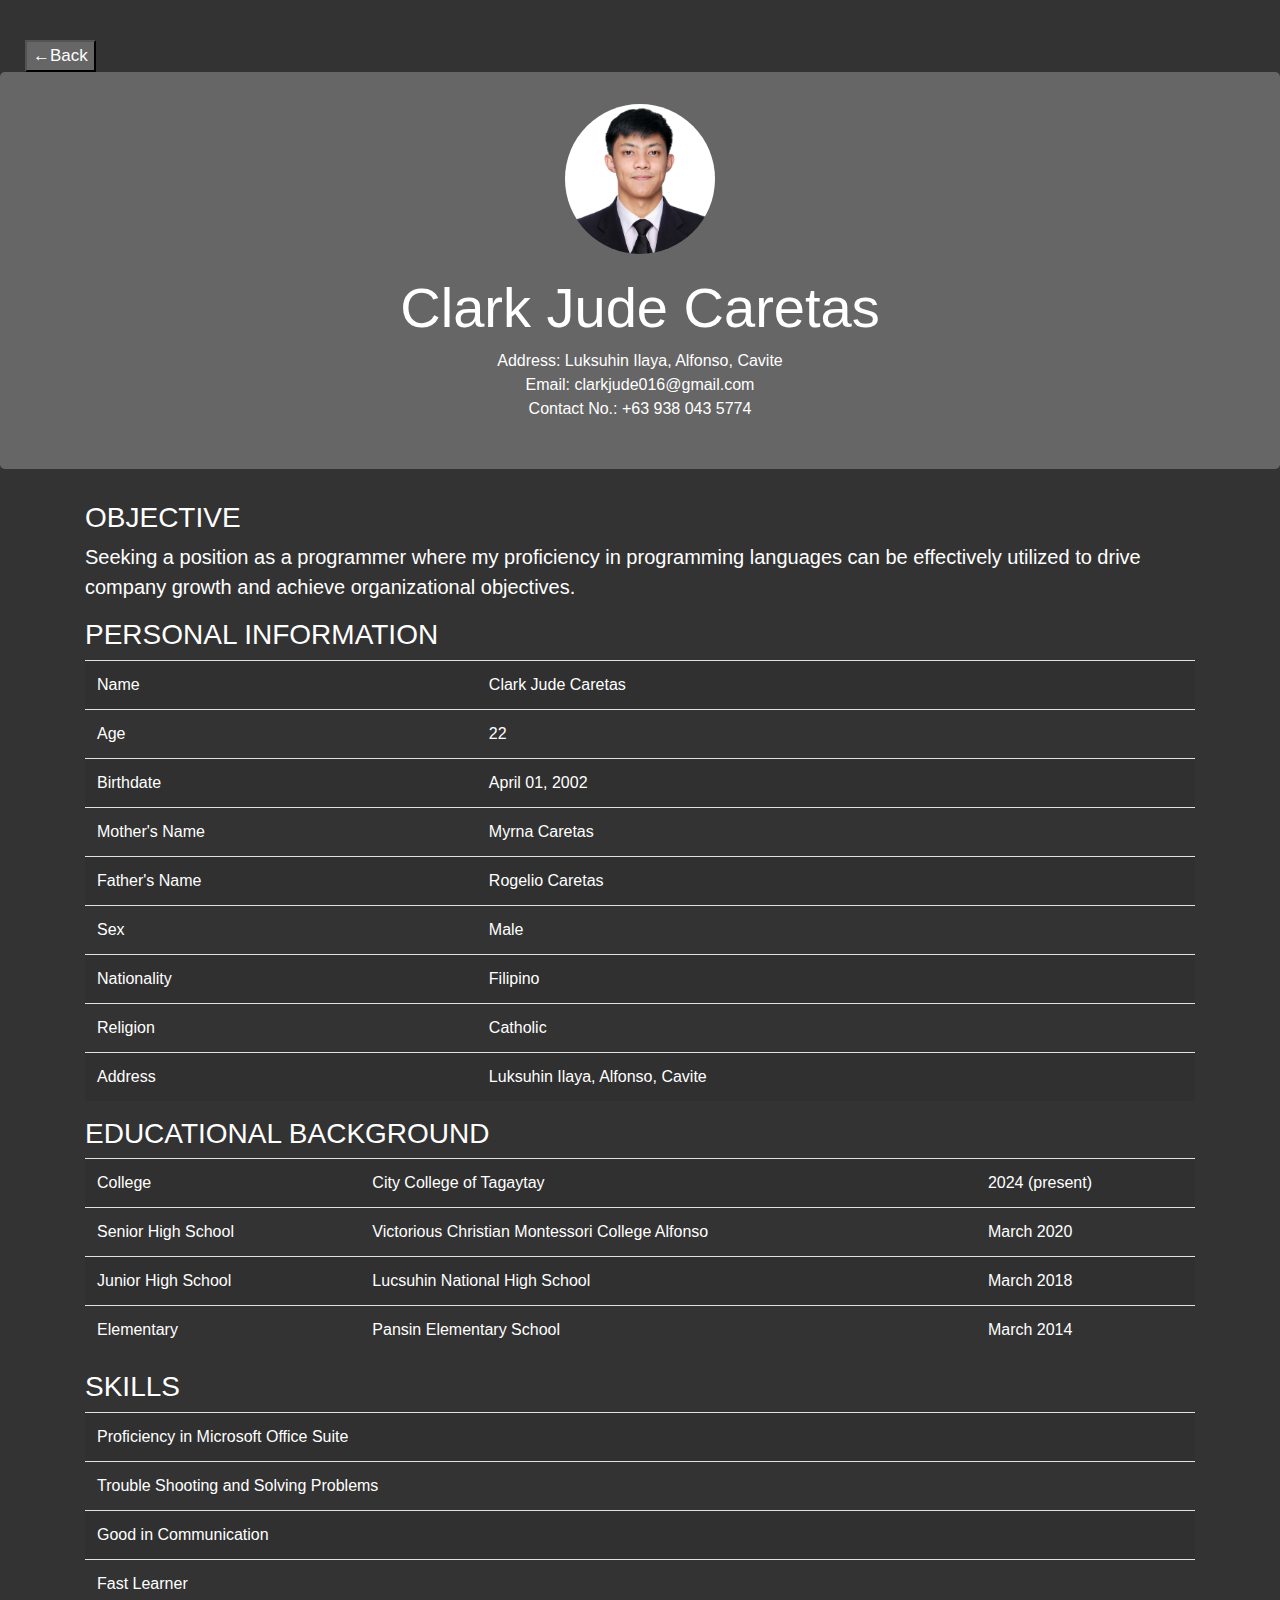
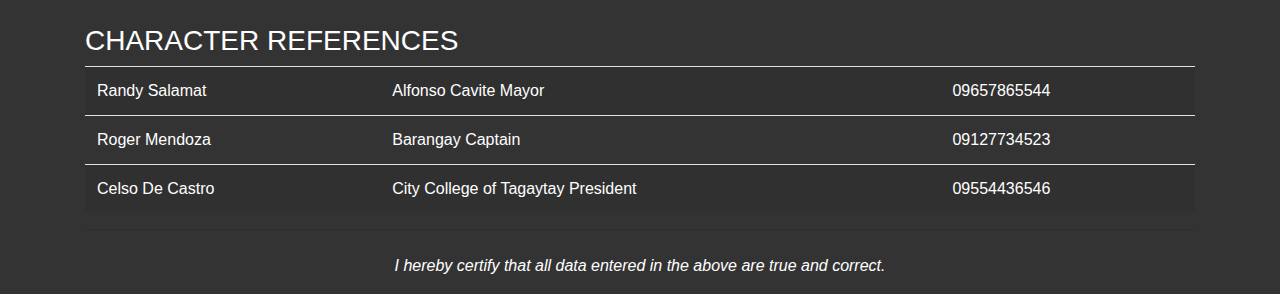
<file: CARETAS_RESUME/index.html>
<!DOCTYPE html>
<html lang="en">
<head>
    <meta charset="UTF-8">
    <meta name="viewport" content="width=device-width, initial-scale=1.0">
    <title>Resume ko</title>
	
    <link href="https://stackpath.bootstrapcdn.com/bootstrap/4.5.2/css/bootstrap.min.css" rel="stylesheet">
    
	
<button onclick="javascript:history.back()" class="back-button" style="font-size: 17px; background-color:#666; color:white; margin-left: 25px; margin-top: 20px" >←Back</button>

	
	<style>
        body {
            padding-top: 20px;
			background-color: #333 ;
			color: white;
        }
        .profile-pic {
            width: 150px;
            height: 150px;
            border-radius: 50%;
            margin-bottom: 20px;
			
        }
        .jumbotron {
            padding: 2rem 1rem;
			background-color: #666;
			color: white;			
        }
	
    </style>

</head>
<body>
    
    <div class="jumbotron text-center">
        <img src="clark.JPG" class="profile-pic img-fluid mx-auto d-block">
        <h1 class="display-4"><b>Clark Jude Caretas</b></h1>
        <p>Address:  Luksuhin Ilaya, Alfonso, Cavite<br>
		   Email: clarkjude016@gmail.com<br>
		   Contact No.: +63 938 043 5774</p>
    </div>

    <div class="container">
        <section>
            <h2 class="h3">OBJECTIVE</h2>
            <p class="lead">Seeking a position as a programmer where my proficiency in programming languages can be effectively utilized to drive company growth and achieve organizational objectives.</p>
        </section>

        <section>
            <h2 class="h3">PERSONAL INFORMATION</h2>
            <table class="table table-striped" style= "color: white">
                
                <tbody>
                    <tr>
                        <td>Name</td>
                        <td>Clark Jude Caretas</td>
                    </tr>
                     <tr>
                        <td>Age</td>
                        <td>22</td>
                    </tr>
                     <tr>
                        <td>Birthdate</td>
                        <td>April 01, 2002</td>
                    </tr>
					<tr>
                        <td>Mother's Name</td>
                        <td>Myrna Caretas</td>
                    </tr>
					<tr>
                        <td>Father's Name</td>
                        <td>Rogelio Caretas</td>
                    </tr>
					<tr>
                        <td>Sex</td>
                        <td>Male</td>
                    </tr>
					<tr>
                        <td>Nationality</td>
                        <td>Filipino</td>
                    </tr>
					<tr>
                        <td>Religion</td>
                        <td>Catholic</td>
                    </tr>
					<tr>
                        <td>Address</td>
                        <td>Luksuhin Ilaya, Alfonso, Cavite</td>
                    </tr>
                </tbody>
            </table>
        </section>
		
	
        <section>
            <h2 class="h3">EDUCATIONAL BACKGROUND</h2>
            <table class="table table-striped" style= "color: white">
                
                <tbody>
				<tr>
                        <td>College</td>
                        <td>City College of Tagaytay</td>
                        <td>2024 (present)</td>
                    </tr>
                    <tr>
                        <td>Senior High School</td>
                        <td>Victorious Christian Montessori College Alfonso</td>
                        <td>March 2020</td>
                    </tr>
                    <tr>
                        <td>Junior High School</td>
                        <td>Lucsuhin National High School</td>
                        <td>March 2018</td>
                    </tr>
                    <tr>
                        <td>Elementary</td>
                        <td>Pansin Elementary School</td>
                        <td>March 2014</td>
                    </tr>
                </tbody>
            </table>
        </section>

        
        <section>
            <h2 class="h3" style>SKILLS</h2>
            <table class="table table-striped" style= "color: white">
               
                <tbody>
                    <tr>
                        <td>Proficiency in Microsoft Office Suite</td>
						</tr>
						<tr>
                        <td>Trouble Shooting and Solving Problems</td>
						</tr>
						<tr>
                        <td>Good in Communication</td>
						</tr>
						<tr>
                        <td>Fast Learner</td>
						</tr>
                </tbody>
            </table>
        </section>

       
        <section>
            <h2 class="h3">CHARACTER REFERENCES</h2>
            <table class="table table-striped" style= "color: white">
                
                <tbody>
				<tr>
                        <td>Randy Salamat</td>
                        <td>Alfonso Cavite Mayor</td>
                        <td>09657865544</td>
                    </tr>
                    <tr>
                        <td>Roger Mendoza</td>
                        <td>Barangay Captain</td>
                        <td>09127734523</td>
                    </tr>
                    
                    <tr>
                        <td>Celso De Castro</td>
                        <td>City College of Tagaytay President</td>
                        <td>09554436546</td>
                    </tr>
                </tbody>
            </table>
        </section>
<hr>
        <footer class="text-center mt-4">
            <p><i>I hereby certify that all data entered in the above are true and correct.</i></p>
        </footer>
    </div>
	
	
</body>
</html>
</file>
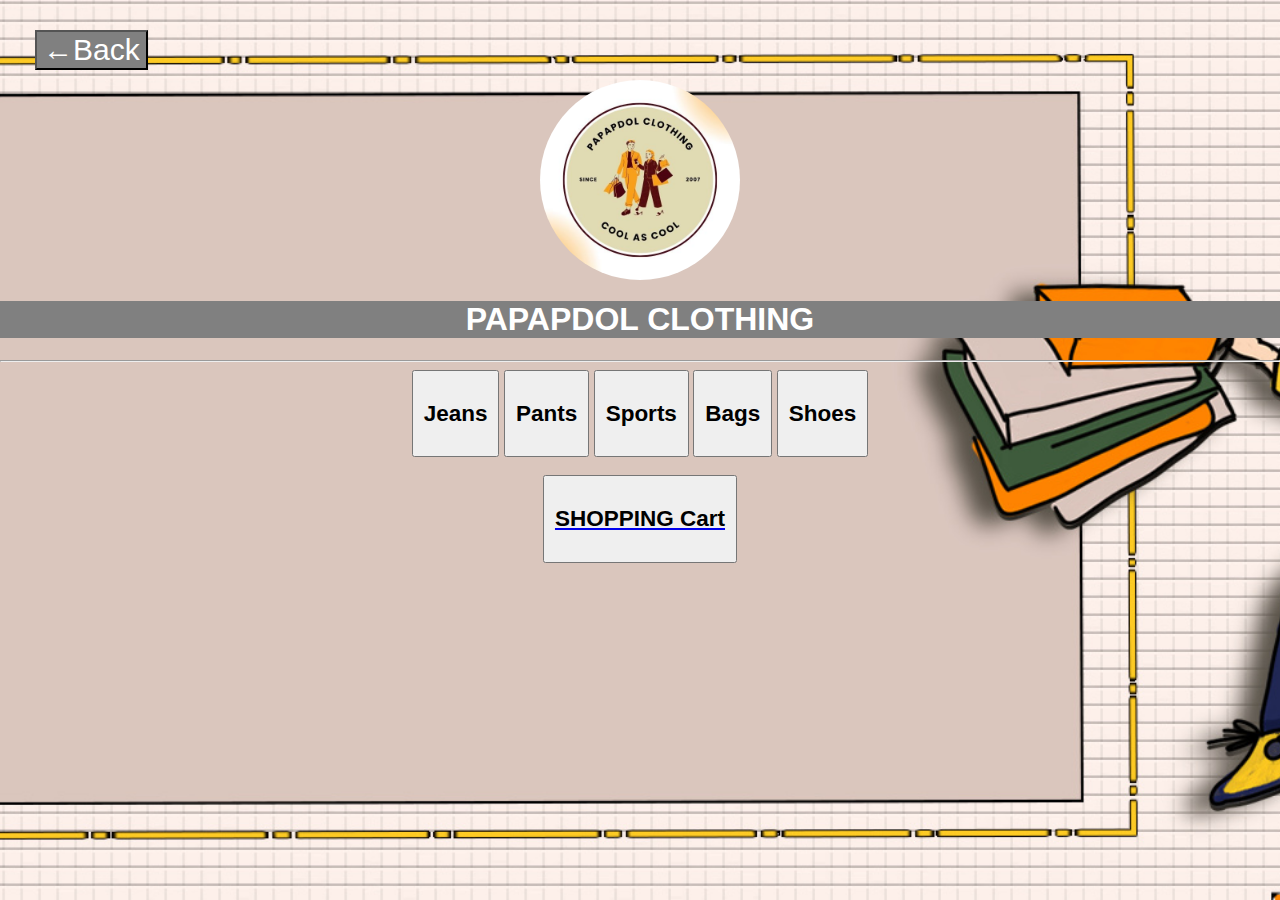
<file: CARETAS_SARI-SARI/index.html>
<!DOCTYPE html>
<html lang="en">
<head>
<meta charset="UTF-8">
<meta name="viewport" content="width=device-width, initial-scale=1.0">
<title>INVENTORY</title>
    <link rel="stylesheet" href="style.css">
    <script src="script.js"></script
</head>

<button onclick="javascript:history.back()" class="back-button" style="font-size: 30px; background-color:grey; color:white; margin-left: 35px; margin-top: 30px" >←Back</button>

<body>

<div class="logo">
    <img src="images/logo.jpg">
</div>

<h1><center>PAPAPDOL CLOTHING</center></h1>
<hr>

<div>
<nav>
  <center>
    <button onclick="toggleActive(this); showMenu('jeans');"><h2>Jeans</h2></button>
    <button onclick="toggleActive(this); showMenu('pants');"><h2>Pants</h2></button>
    <button onclick="toggleActive(this); showMenu('sports');"><h2>Sports</h2></button>
    <button onclick="toggleActive(this); showMenu('bags');"><h2>Bags</h2></button>
    <button onclick="toggleActive(this); showMenu('shoes');"><h2>Shoes</h2></button><br><br>
    <button><a href="inv_cart.html"><h2 style="color: black">SHOPPING Cart</h2></a></button>
  </center>
</nav>

<div id="jeans" class="inventory">
  <div class="item">
    <img src="images/tapered.jpg" alt="Tapered Jeans">
    <h3>Tapered Jeans</h3>
  </div>
  <div class="item">
    <img src="images/maong.jpg" alt="Maong Jeans">
    <h3>Maong Jeans</h3>
  </div>
  <div class="item">
    <img src="images/skinny.jpg" alt="Skinny Jeans">
    <h3>Skinny Jeans</h3>
  </div>
  <div class="item">
    <img src="images/loose.jpg" alt="Loose Jeans">
    <h3>Loose Jeans</h3>
  </div>
</div>

<div id="pants" class="inventory">
  <div class="item">
    <img src="images/jogger.jpg" alt="Jogger pants">
    <h3>Jogger pants</h3>
  </div>
  <div class="item">
    <img src="images/cargo.jpg" alt="Cargo Pants">
    <h3>Cargo Pants</h3>
  </div>
  <div class="item">
    <img src="images/sweat.jpg" alt="Sweat Pants">
    <h3>Sweat Pants</h3>
  </div>
  <div class="item">
    <img src="images/tweed.jpg" alt="Tweed Pants">
    <h3>Tweed Pants</h3>
  </div>
</div>

<div id="sports" class="inventory">
  <div class="item">
    <img src="images/track.jpg" alt="Tracksuits">
    <h3>Tracksuits</h3>
  </div>
  <div class="item">
    <img src="images/basketball.jpg" alt="Basketball Jersey">
    <h3>Basketball Jersey</h3>
  </div>
  <div class="item">
    <img src="images/baseball.jpg" alt="Football Jersey">
    <h3>Football Jersey</h3>
  </div>
  <div class="item">
    <img src="images/dri.jpg" alt="Dri-Fit Clothing">
    <h3>Dri-Fit Clothing</h3>
  </div>
</div>

<div id="bags" class="inventory">
  <div class="item">
    <img src="images/bag.jpg" alt="Bagpack">
    <h3>Bagpack</h3>
  </div>
  <div class="item">
    <img src="images/mess.jpg" alt="Messenger Bag">
    <h3>Messenger Bag</h3>
  </div>
  <div class="item">
    <img src="images/gym.jpg" alt="Gym Bag">
    <h3>Gym Bag</h3>
  </div>
  <div class="item">
    <img src="images/tote.jpg" alt="Tote Bag">
    <h3>Tote Bag</h3>
  </div>
</div>

<div id="shoes" class="inventory">
  <div class="item">
    <img src="images/basket.jpg" alt="Basketball Shoes">
    <h3>Basketball Shoes</h3>
  </div>
  <div class="item">
    <img src="images/loaf.jpg" alt="Loafers">
    <h3>Loafers</h3>
  </div>
  <div class="item">
    <img src="images/sneakers.jpg" alt="Sneakers">
    <h3>Sneakers</h3>
  </div>
  <div class="item">
    <img src="images/sandals.jpg" alt="Sandals">
    <h3>Sandals</h3>
  </div>
</div>
</div>


</body>
</html>
</file>
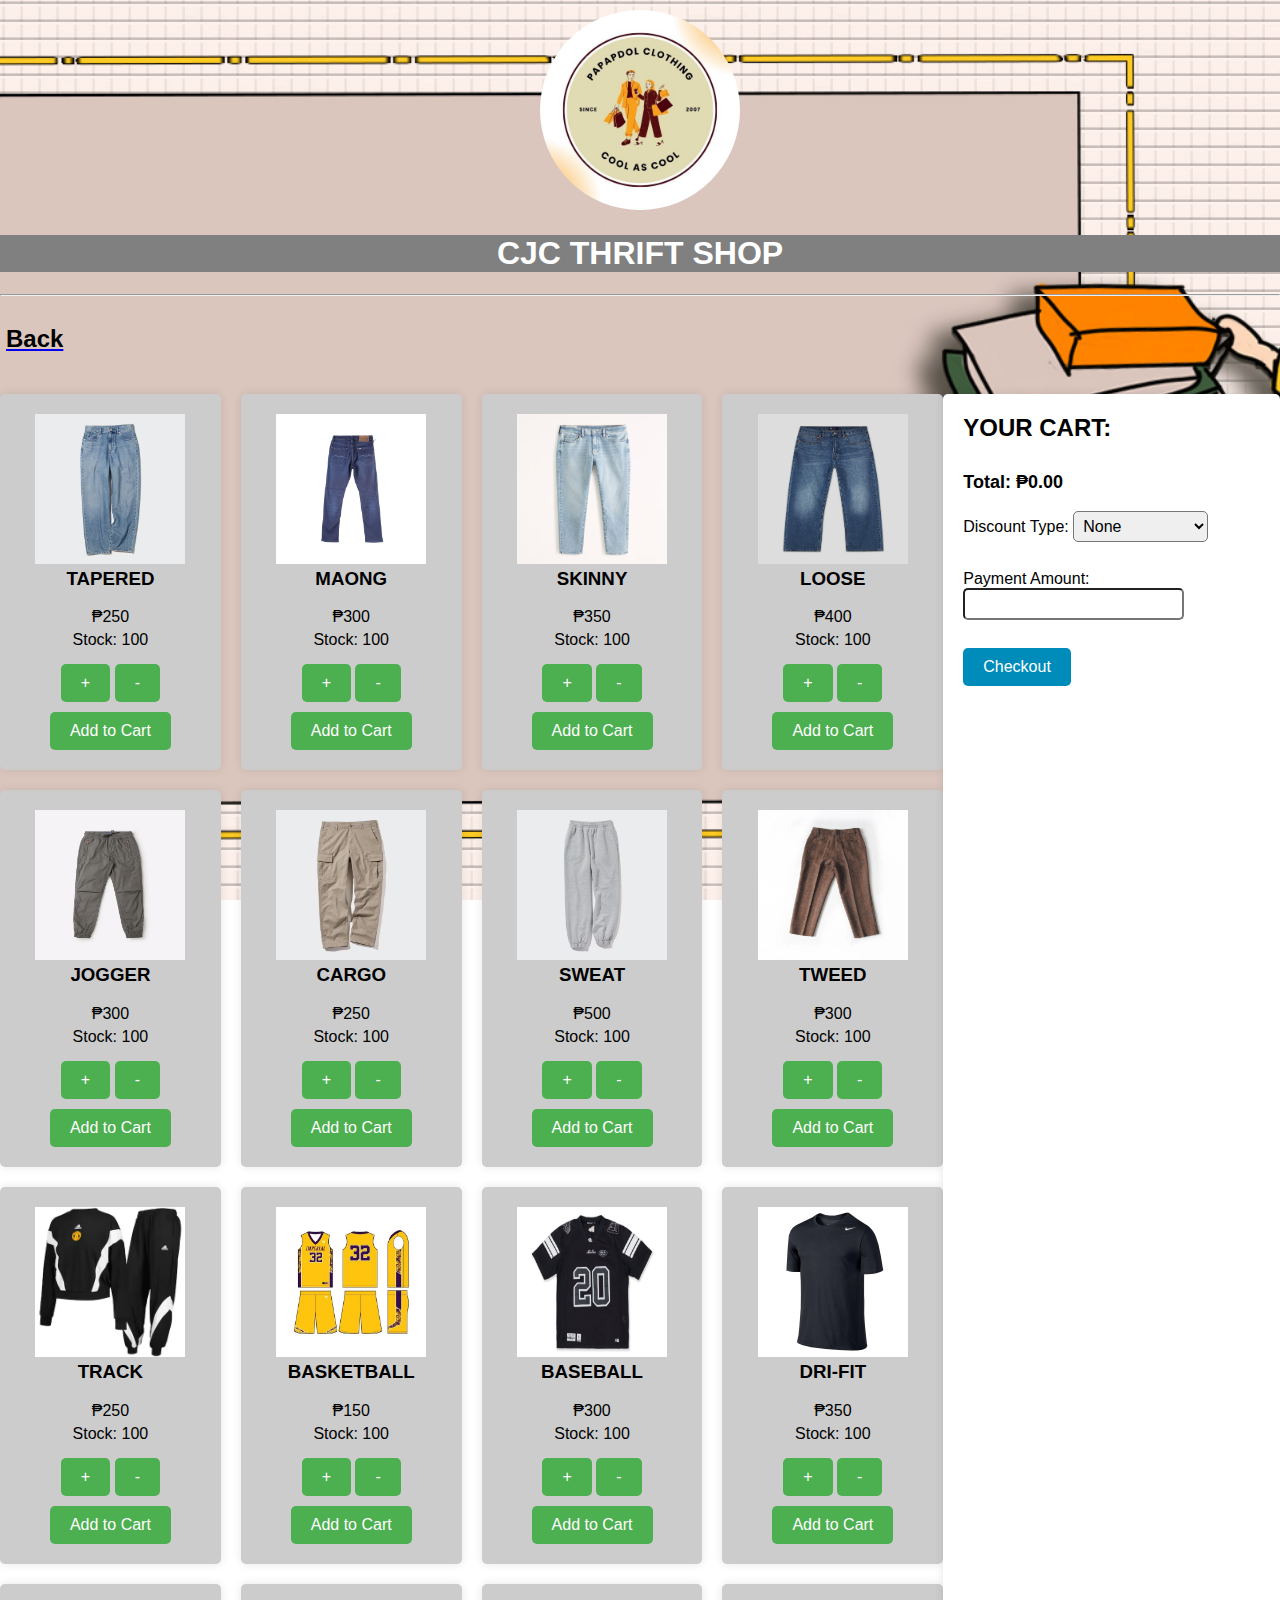
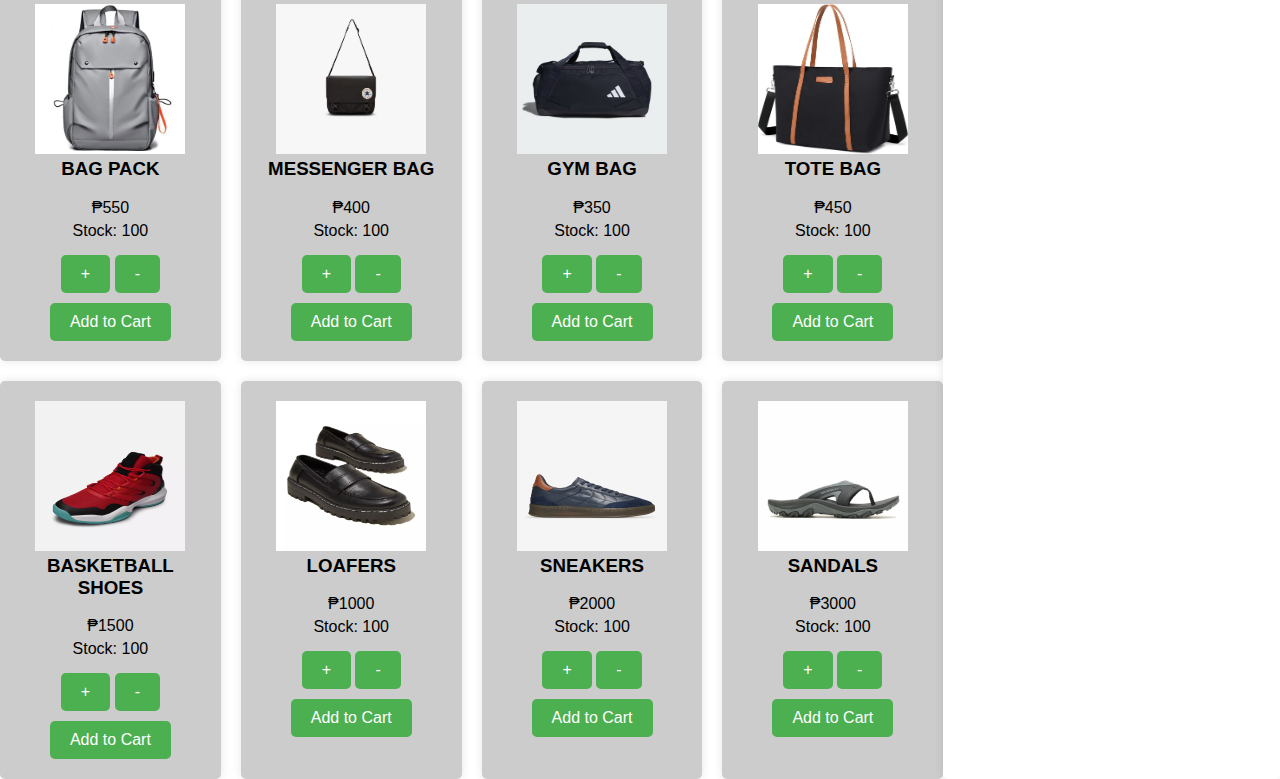
<file: CARETAS_SARI-SARI/inv_cart.html>
<!DOCTYPE html>
<html lang="en">
<head>
    <meta charset="UTF-8">
    <meta name="viewport" content="width=device-width, initial-scale=1.0">
    <link rel="stylesheet" href="style2.css"> 
	
    <title>Shopping Cart</title>
</head>
<body>

<center> 
    <header>         
        <div class="logo">
            <img src="images/logo.jpg" alt="Logo">
        </div>
        <h1><center>CJC THRIFT SHOP</center></h1>
    </header>
</center>
<hr>

<nav class="navbar">
    <ul>
        <button><a href="INVENTORY.html"><h2 style="color: black">Back</h2></a></button>
    </ul>
</nav>

<div id="wrapper">
    <div id="products"></div>
    <div id="cart">
        <h2>YOUR CART:</h2>
        <div id="cart-items"></div>
        <div id="cart-total">Total: ₱0.00</div><br>
        <label for="discount-type">Discount Type:</label>
        <select id="discount-type">
            <option value="none">None</option>
            <option value="senior">Senior (20%)</option>
            <option value="pwd">PWD (30%)</option>
            <option value="student">Student (10%)</option>
        </select><br><br>
        <label for="payment-amount">Payment Amount:</label>
        <input type="number" id="payment-amount" step="0.01"><br><br>
        <button id="checkout-btn">Checkout</button>
    </div>
</div>

<script src="script2.js"></script>

</body>
</html>
</file>
<file: CARETAS_COR/COR.css>
body {
        font-family: Arial, sans-serif;
        padding: 0px;
        }
        .certificate {
        max-width: 800px;
        margin: 0 auto;
        padding: 20px;
			position: relative; 
        }
        .title {
            text-align: center;
            margin-bottom: 20px;
        }
		.upper-right-image {
            position: absolute;
            top: 1;
            right: 0;
			float:right;
			padding-right: 0px;
        }
		.upper-left-image {
            position: absolute;
            top:1;
            left: 0;
			float: left;
			padding-left: 0px;
        }
</file>
<file: CARETAS_MENU/menu.css>
body {
	font-family: Arail, Sans-Serif;
	background-image: url('bg1.jpg');
	background-repeat: no-repeat;
	background-position: center;
	margin: 0;
    padding: 0;  
    height: 100vh;
    background-size: cover;
    background-attachment: fixed;
  }

  .menu-container {
    display: flex;
    flex-wrap: wrap;
    justify-content: center;
    gap: 20px;
  }

  .menu-item {
    flex: 1 1 200px;
    max-width: 200px;
    background: #E5824C;
    border-radius: 10px;
    padding: 10px;
    box-shadow: 0 0 10px rgba(0, 0, 0, 0.1);
    text-align: center;
	color: white;
  }

  .menu-item img {
    width: 150px;
    height: 150px;
    border-radius: 10px;
    object-fit: cover;
  }

  .menu-item h3 {
    margin: 10px 0;
	color: white;
  }

  .order-form {
    display: flex;
    flex-direction: column;
    gap: 10px;
  }

  .order-form label {
    font-weight: bold;
  }

  .order-form input, .order-form select, .order-form button {
    padding: 5px;
    border-radius: 5px;
    border: 1px solid #ccc;
  }
 .category-heading {
    background-color: #C55F28;
    padding: 5px 10px;
    margin-top: 10px;
	color: white;
}
.logo {
	display: flex;
	margin-top: 10px;
	justify-content: center;
}

.logo img {
	border-radius: 50%;
	height: 200px;
}
#order {
        display: grid;
        grid-template-columns: repeat(auto-fit, minmax(250px, 1fr)); /* Responsive grid, minimum width of 250px */
        gap: 20px; /* Gap between grid items */
    }

    .category {
        border: 1px solid #ccc;
        padding: 10px;
        background-color: white; /* Light gray background color */
		text-align: center;
    }

    .category-heading {
        margin-top: 0;
    }

    /* Optional: Adjust styles for checkboxes and inputs */
    .category label {
        display: center;
        margin-bottom: 10px;
    }
    .quantity {
        width: 50px;
    }
</file>
<file: CARETAS_SARI-SARI/style.css>
body {
    font-family: Arail, Sans-Serif;
    background-image: url('images/bg.jpg');
    background-repeat: no-repeat;
    background-position: center;
    margin: 0;
    padding: 0;  
    height: 100vh;
    background-size: cover;
    background-attachment: fixed;
}

.logo {
    display: flex;
    margin-top: 10px;
    justify-content: center;
}

.logo img {
    border-radius: 50%;
    height: 200px;
} 

nav {
    text-align: center;
    margin-bottom: 20px;
}

nav button {
    margin: 0px;
    padding: 10px;
    font-size: 15px;
}

nav button.active {
    background-color: grey;
}

.inventory {
    display: none;
}

.inventory.active {
    display: grid;
    grid-template-columns: repeat(auto-fit, minmax(200px, 1fr));
    gap: 20px;
    justify-items: center;
}

.inventory .item {
    text-align: center;
    border: 1px solid #ddd;
    padding: 10px;
    background-color: rgba(255, 255, 255, 0.8);
    border-radius: 10px;
}

.inventory img {
    height: 200px;
    width: 200px;
    object-fit: cover;
}

.inventory h3 {
    text-align: center;
}

h1{
background-color: grey;
color: white;
width: 50% 50%;
}
</file>
<file: CARETAS_SARI-SARI/style2.css>
body {
    font-family: Arail, Sans-Serif;
    background-image: url('images/bg.jpg');
    background-repeat: no-repeat;
    background-position: center;
    margin: 0;
    padding: 0;  
    height: 100vh;
    background-size: cover;
    background-attachment: fixed;
}

/* Centering the header */
header {
    text-align: center;
    margin-bottom: 5px;
}

.logo img {
    max-width: 100%;
    margin-top: 10px;
	border-radius: 50%;
	height: 200px;
}

/* Styling the navigation bar */
.navbar {
    text-align: left;
    margin-bottom: 20px;
}

.navbar ul {
    list-style-type: none;
    padding: 0;
    margin: 0;
}

.navbar button {
    background-color: transparent;
    border: none;
    cursor: pointer;
    font-size: 16px;
}

/* Wrapper for products and cart */
#wrapper {
    display: flex;
    justify-content: space-between;
    padding: 0px;
}

#products {   
    display: grid;
    grid-template-columns: repeat(4, 1fr);
    gap: 20px;
}

.product {
    background-color: #ccc;
    padding: 20px;
    border-radius: 5px;
    box-shadow: 0 0 10px rgba(0, 0, 0, 0.1);
    text-align: center;
}

.product img {
    width: 150px;
    height: 150px;
}

.product h3 {
    margin-top: 0;
}

.product p {
    margin: 5px 0;
}

.product button {
    margin-top: 10px;
    background-color: #4CAF50;
    color: white;
    border: none;
    padding: 10px 20px;
    text-align: center;
    text-decoration: none;
    display: inline-block;
    font-size: 16px;
    cursor: pointer;
    border-radius: 5px;
}

.product button:hover {
    background-color: #45a049;
}

/* Cart styles */
#cart {
    background-color: #fff;
    padding: 20px;
    border-radius: 5px;
    box-shadow: 0 0 10px rgba(0, 0, 0, 0.1);
}

#cart h2 {
    margin-top: 0;
}

#cart-items {
    display: flex;
    flex-direction: column;
    gap: 10px;
	justify-content: space-between;
}

.cart-item {
    display: flex;
    justify-content: space-between;
}

#cart-total {
    font-size: 18px;
    font-weight: bold;
    margin-top: 10px;
}

#discount-type, #payment-amount {
    font-size: 16px;
    padding: 5px;
    margin-bottom: 10px;
    border-radius: 5px;
}

#checkout-btn {
    background-color: #008CBA;
    color: white;
    border: none;
    padding: 10px 20px;
    text-align: center;
    text-decoration: none;
    display: inline-block;
    font-size: 16px;
    cursor: pointer;
    border-radius: 5px;
}

#checkout-btn:hover {
    background-color: #005A7D;
}
h1{
background-color: grey;
color: white;
width: 50% 50%;
}
</file>
